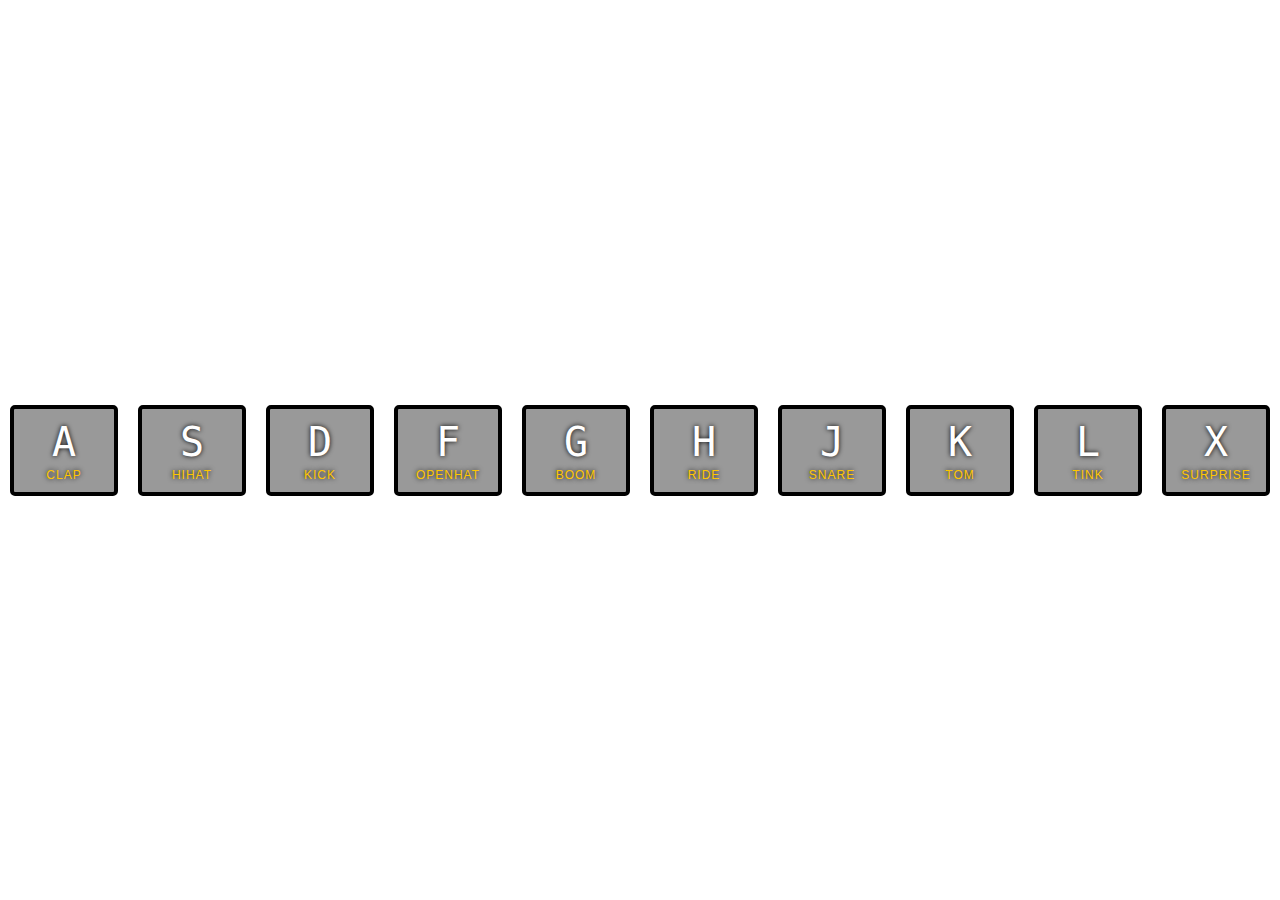
<file: 01 - JavaScript Drum Kit/index.html>
<!DOCTYPE html>
<html lang="en">
<head>
  <meta charset="UTF-8">
  <title>JS Drum Kit</title>
  <link rel="stylesheet" href="style.css">
</head>
<body>


  <div class="keys">
    <div data-key="65" class="key">
      <kbd>A</kbd>
      <span class="sound">clap</span>
    </div>
    <div data-key="83" class="key">
      <kbd>S</kbd>
      <span class="sound">hihat</span>
    </div>
    <div data-key="68" class="key">
      <kbd>D</kbd>
      <span class="sound">kick</span>
    </div>
    <div data-key="70" class="key">
      <kbd>F</kbd>
      <span class="sound">openhat</span>
    </div>
    <div data-key="71" class="key">
      <kbd>G</kbd>
      <span class="sound">boom</span>
    </div>
    <div data-key="72" class="key">
      <kbd>H</kbd>
      <span class="sound">ride</span>
    </div>
    <div data-key="74" class="key">
      <kbd>J</kbd>
      <span class="sound">snare</span>
    </div>
    <div data-key="75" class="key">
      <kbd>K</kbd>
      <span class="sound">tom</span>
    </div>
    <div data-key="76" class="key">
      <kbd>L</kbd>
      <span class="sound">tink</span>
    </div>
    <div data-key="88" class="key">
      <kbd>X</kbd>
      <span class="sound">surprise</span>
    </div>
  </div>
  <audio data-key="88" src="sounds/elias.wav"></audio>
  <audio data-key="65" src="sounds/clap.wav"></audio>
  <audio data-key="83" src="sounds/hihat.wav"></audio>
  <audio data-key="68" src="sounds/kick.wav"></audio>
  <audio data-key="70" src="sounds/openhat.wav"></audio>
  <audio data-key="71" src="sounds/boom.wav"></audio>
  <audio data-key="72" src="sounds/ride.wav"></audio>
  <audio data-key="74" src="sounds/snare.wav"></audio>
  <audio data-key="75" src="sounds/tom.wav"></audio>
  <audio data-key="76" src="sounds/tink.wav"></audio>
  

<script>
  function playSound(e){
    const audio = document.querySelector(`audio[data-key="${e.keyCode}"]`)
    const key = document.querySelector(`.key[data-key="${e.keyCode}"]`)
    if(!audio) reutrn; //stop the function from running all together
    audio.currentTime = 0;
    audio.play();
    console.log(key);
    key.classList.add('playing');
  }

  function removeTransition(e){
    if(e.propertyName !== 'transform') return ; //skip it if it's not a transform
    
    this.classList.remove('playing');
  }

  const keys = document.querySelectorAll('.key');
  keys.forEach(key => key.addEventListener('transitionend', removeTransition))
  window.addEventListener('keydown', playSound);

</script>


</body>
</html>
</file>
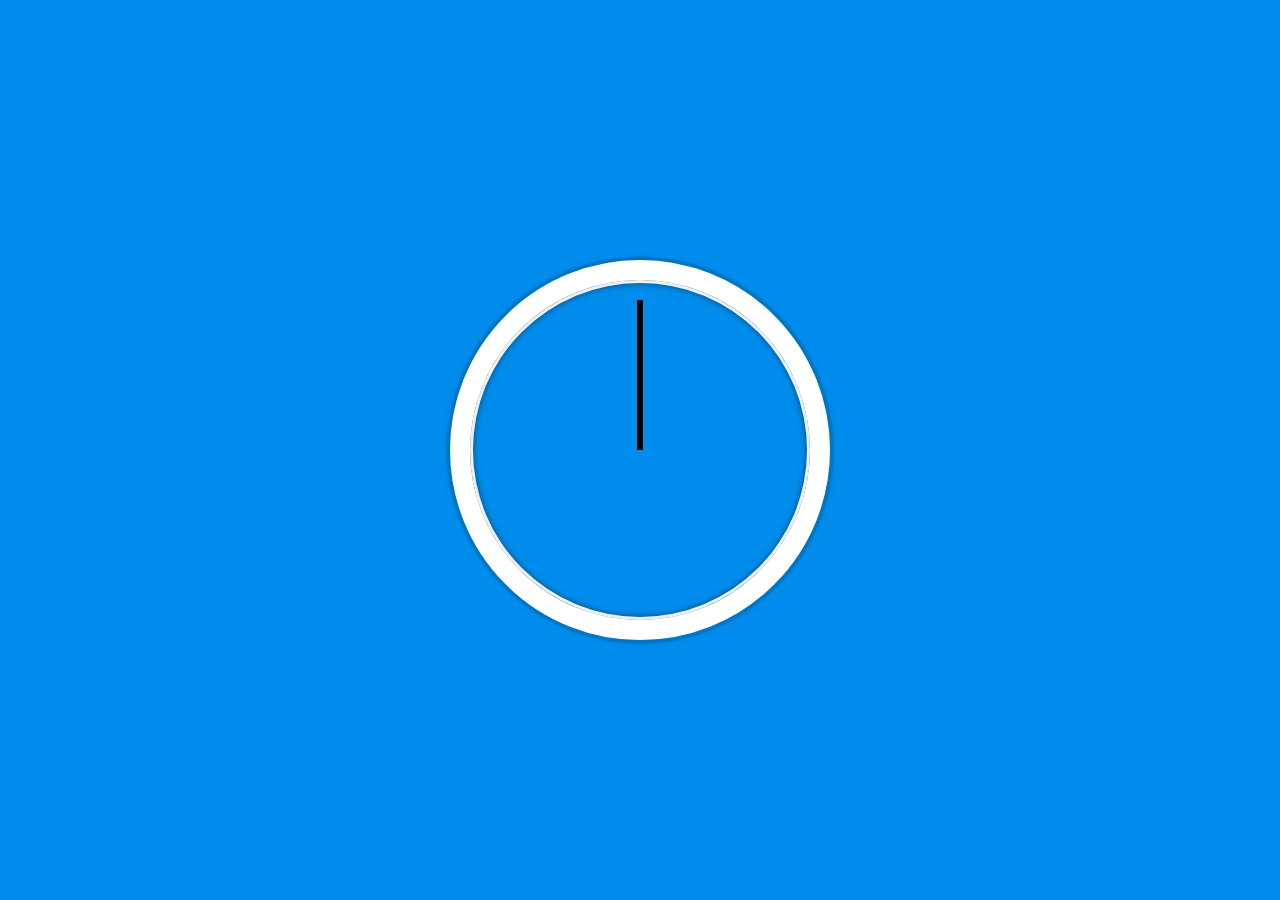
<file: 02 - JS and CSS Clock/index-START.html>
<!DOCTYPE html>
<html lang="en">
<head>
  <meta charset="UTF-8">
  <title>JS + CSS Clock</title>
</head>
<body>


    <div class="clock">
      <div class="clock-face">
        <div class="hand hour-hand"></div>
        <div class="hand min-hand"></div>
        <div class="hand second-hand"></div>
      </div>
    </div>


  <style>
    html {
      background: #018DED url(https://i.picsum.photos/id/1025/4951/3301.jpg?hmac=_aGh5AtoOChip_iaMo8ZvvytfEojcgqbCH7dzaz-H8Y);
      background-size: cover;
      font-family: 'helvetica neue';
      text-align: center;
      font-size: 10px;
    }

    body {
      margin: 0;
      font-size: 2rem;
      display: flex;
      flex: 1;
      min-height: 100vh;
      align-items: center;
    }

    .clock {
      width: 30rem;
      height: 30rem;
      border: 20px solid white;
      border-radius: 50%;
      margin: 50px auto;
      position: relative;
      padding: 2rem;
      box-shadow:
        0 0 0 4px rgba(0,0,0,0.1),
        inset 0 0 0 3px #EFEFEF,
        inset 0 0 10px black,
        0 0 10px rgba(0,0,0,0.2);
    }

    .clock-face {
      position: relative;
      width: 100%;
      height: 100%;
      transform: translateY(-3px); /* account for the height of the clock hands */
    }

    .hand {
      width: 50%;
      height: 6px;
      background: black;
      position: absolute;
      top: 50%;
      transform-origin: 100%;
      transform: rotate(90deg);
      transition: all 0.05s;
      transition-timing-function: cubic-bezier(0, 2.74, 0, 0.54);
    }

  </style>

  <script>
    const minHand = document.querySelector('.min-hand');
    const secondHand = document.querySelector('.second-hand');
    const hourHand = document.querySelector('.hour-hand');
    function setDate(){
      const now = new Date();

      //seconds
      const seconds = now.getSeconds();
      const secondsDegrees = ((seconds / 60) * 360) + 90;
      
      secondHand.style.transform = `rotate(${secondsDegrees}deg)`;
      if(secondsDegrees === 444){
        secondHand.style.transition = 'none'
      }

      //minutes
      const minutes = now.getMinutes();
      const minutesDegrees = ((minutes / 60) * 360) + 90;
      
      minHand.style.transform = `rotate(${minutesDegrees}deg)`;

      //hours
      const hours = now.getHours();
      const hoursDegrees = ((hours / 60) * 360) + 90;
      hourHand.style.transform = `rotate(${hoursDegrees}deg)`


    }
    setInterval(setDate, 1000);
  </script>
</body>
</html>
</file>
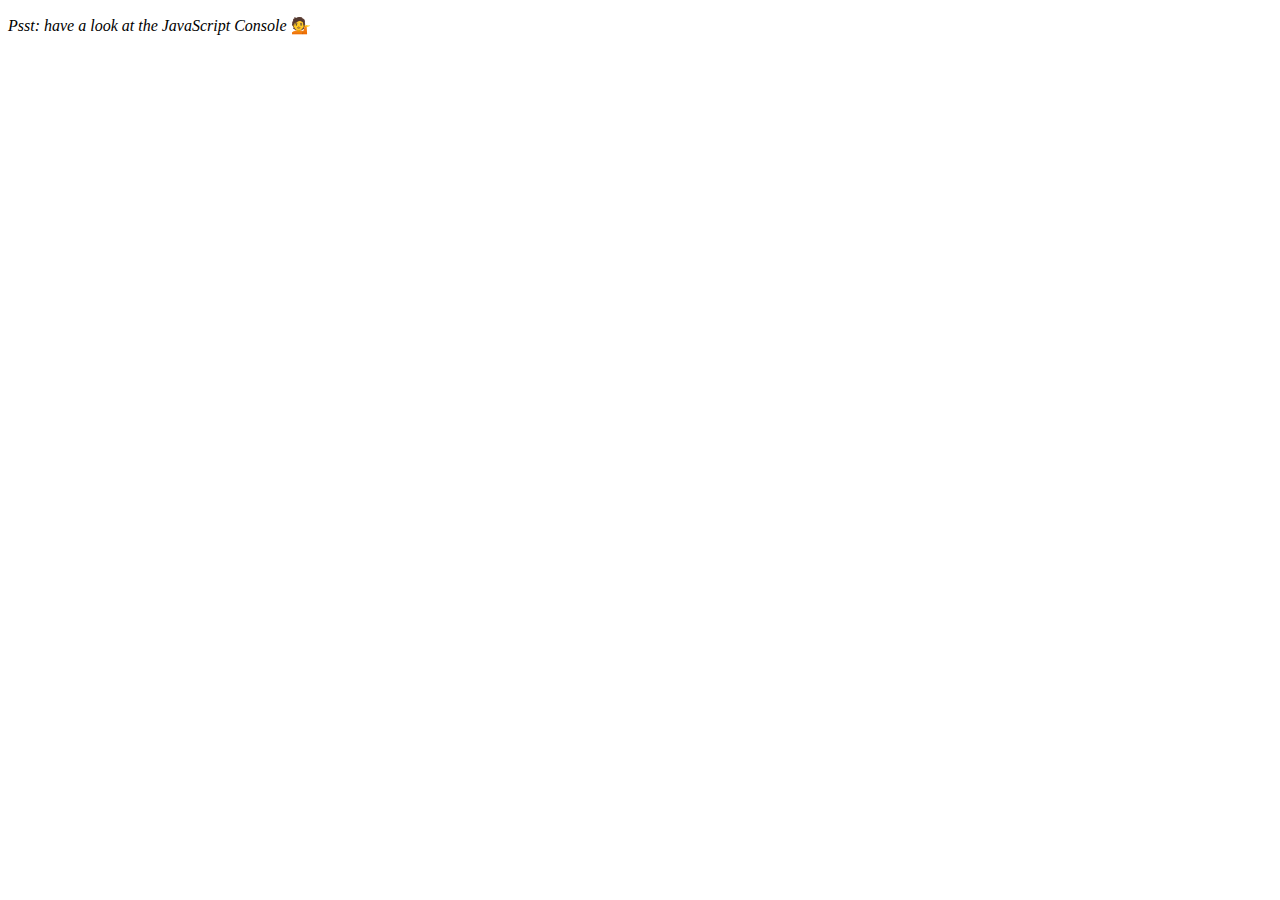
<file: 04 - Array Cardio Day 1/index-START.html>
<!DOCTYPE html>
<html lang="en">
<head>
  <meta charset="UTF-8">
  <title>Array Cardio 💪</title>
</head>
<body>
  <p><em>Psst: have a look at the JavaScript Console</em> 💁</p>
  <script>
    // Get your shorts on - this is an array workout!
    // ## Array Cardio Day 1

    // Some data we can work with

    const inventors = [
      { first: 'Albert', last: 'Einstein', year: 1879, passed: 1955 },
      { first: 'Isaac', last: 'Newton', year: 1643, passed: 1727 },
      { first: 'Galileo', last: 'Galilei', year: 1564, passed: 1642 },
      { first: 'Marie', last: 'Curie', year: 1867, passed: 1934 },
      { first: 'Johannes', last: 'Kepler', year: 1571, passed: 1630 },
      { first: 'Nicolaus', last: 'Copernicus', year: 1473, passed: 1543 },
      { first: 'Max', last: 'Planck', year: 1858, passed: 1947 },
      { first: 'Katherine', last: 'Blodgett', year: 1898, passed: 1979 },
      { first: 'Ada', last: 'Lovelace', year: 1815, passed: 1852 },
      { first: 'Sarah E.', last: 'Goode', year: 1855, passed: 1905 },
      { first: 'Lise', last: 'Meitner', year: 1878, passed: 1968 },
      { first: 'Hanna', last: 'Hammarström', year: 1829, passed: 1909 }
    ];

    const people = ['Beck, Glenn', 'Becker, Carl', 'Beckett, Samuel', 'Beddoes, Mick', 'Beecher, Henry', 'Beethoven, Ludwig', 'Begin, Menachem', 'Belloc, Hilaire', 'Bellow, Saul', 'Benchley, Robert', 'Benenson, Peter', 'Ben-Gurion, David', 'Benjamin, Walter', 'Benn, Tony', 'Bennington, Chester', 'Benson, Leana', 'Bent, Silas', 'Bentsen, Lloyd', 'Berger, Ric', 'Bergman, Ingmar', 'Berio, Luciano', 'Berle, Milton', 'Berlin, Irving', 'Berne, Eric', 'Bernhard, Sandra', 'Berra, Yogi', 'Berry, Halle', 'Berry, Wendell', 'Bethea, Erin', 'Bevan, Aneurin', 'Bevel, Ken', 'Biden, Joseph', 'Bierce, Ambrose', 'Biko, Steve', 'Billings, Josh', 'Biondo, Frank', 'Birrell, Augustine', 'Black, Elk', 'Blair, Robert', 'Blair, Tony', 'Blake, William'];

    // Array.prototype.filter()
    // 1. Filter the list of inventors for those who were born in the 1500's
    const fifteen = inventors.filter(inventor => inventor.year >= 1500 && inventor.year < 1600);
    console.table(fifteen);

    // Array.prototype.map()
    // 2. Give us an array of the inventors first and last names
    const fullnames = inventors.map(inventor => `${inventor.first} ${inventor.last}`);
    console.log(fullnames);

    // Array.prototype.sort()
    // 3. Sort the inventors by birthdate, oldest to youngest
    const ordered = inventors.sort((a,b) => a.year > b.year ? 1 : -1);
    console.table(ordered);

    // Array.prototype.reduce()
    // 4. How many years did all the inventors live all together?
    const totalYears =  inventors.reduce((total, inventor) => {
      return total + (inventor.passed - inventor.year);
    }, 0);
    console.log(totalYears);

    // 5. Sort the inventors by years lived
    const oldest = inventors.sort(function(a,b){
      const lastGuy = a.passed - a.year;
      const nextGuy = b.passed - b.year;
      return lastGuy > nextGuy ? -1 : 1;
    });
    console.table(oldest);

    // 6. create a list of Boulevards in Paris that contain 'de' anywhere in the name
    // https://en.wikipedia.org/wiki/Category:Boulevards_in_Paris
/*     const category = document.querySelector('.mw-category');
    const links = Array.from(category.querySelectorAll('a'));
    const de = links
                    .map(link => link.textContent)
                    .filter(streetName => streetName.includes());
 */    

    // 7. sort Exercise
    // Sort the people alphabetically by last name
    const alpha = people.sort((lastOne, nextOne) =>{
      const [aLast,aFirst] = lastOne.split(', ');
      const [bLast, bFirst] = nextOne.split(', ');
      return aLast > bLast ? 1 : -1;
    })
    console.log(alpha);

    // 8. Reduce Exercise
    // Sum up the instances of each of these
    const data = ['car', 'car', 'truck', 'truck', 'bike', 'walk', 'car', 'van', 'bike', 'walk', 'car', 'van', 'car', 'truck' ];
    const transportation = data.reduce(function(obj, item){

      if(!obj[item]){
        obj[item] = 0;
      }
      obj[item]++;
      return obj;
    }, {})
    console.log(transportation);
  </script>
</body>
</html>
</file>
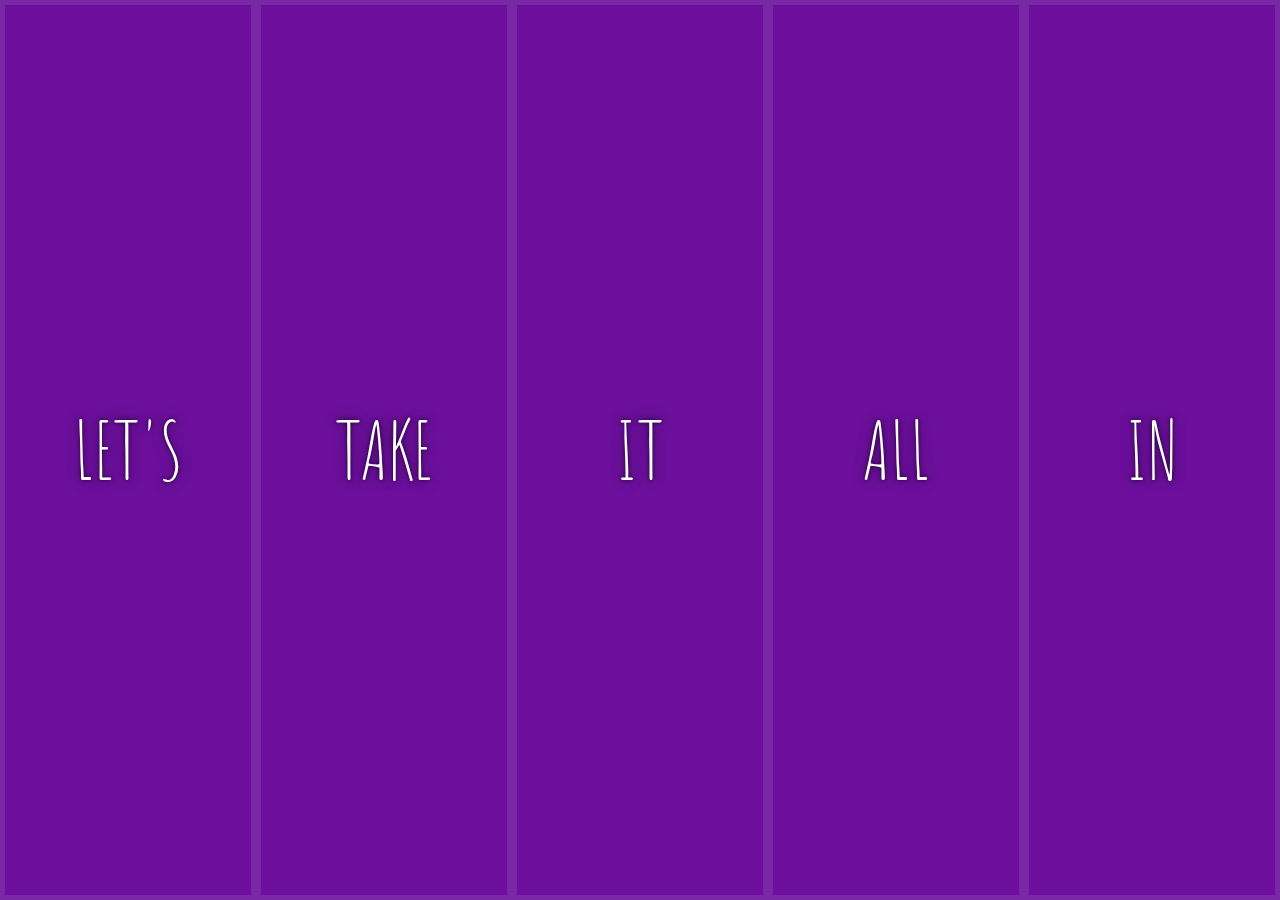
<file: 05 - Flex Panel Gallery/index-START.html>
<!DOCTYPE html>
<html lang="en">
<head>
  <meta charset="UTF-8">
  <title>Flex Panels 💪</title>
  <link href='https://fonts.googleapis.com/css?family=Amatic+SC' rel='stylesheet' type='text/css'>
</head>
<body>
  <style>
    html {
      box-sizing: border-box;
      background: #ffc600;
      font-family: 'helvetica neue';
      font-size: 20px;
      font-weight: 200;
    }
    
    body {
      margin: 0;
    }
    
    *, *:before, *:after {
      box-sizing: inherit;
    }

    .panels {
      min-height: 100vh;
      overflow: hidden;
      display: flex;
    }

    .panel {
      background: #6B0F9C;
      box-shadow: inset 0 0 0 5px rgba(255,255,255,0.1);
      color: white;
      text-align: center;
      align-items: center;
      /* Safari transitionend event.propertyName === flex */
      /* Chrome + FF transitionend event.propertyName === flex-grow */
      transition:
        font-size 0.7s cubic-bezier(0.61,-0.19, 0.7,-0.11),
        flex 0.7s cubic-bezier(0.61,-0.19, 0.7,-0.11),
        background 0.2s;
      font-size: 20px;
      background-size: cover;
      background-position: center;
      flex: 1;
      justify-content: center;
      align-items: center;
      display: flex;
      flex-direction: column;
    }

    .panel1 { background-image:url(https://source.unsplash.com/gYl-UtwNg_I/1500x1500); }
    .panel2 { background-image:url(https://source.unsplash.com/rFKUFzjPYiQ/1500x1500); }
    .panel3 { background-image:url(https://images.unsplash.com/photo-1465188162913-8fb5709d6d57?ixlib=rb-0.3.5&q=80&fm=jpg&crop=faces&cs=tinysrgb&w=1500&h=1500&fit=crop&s=967e8a713a4e395260793fc8c802901d); }
    .panel4 { background-image:url(https://source.unsplash.com/ITjiVXcwVng/1500x1500); }
    .panel5 { background-image:url(https://source.unsplash.com/3MNzGlQM7qs/1500x1500); }

    /* Flex Children */
    .panel > * {
      margin: 0;
      width: 100%;
      transition: transform 0.5s;
      flex: 1 0 auto;
      display: flex;
      justify-content: center;
      align-items: center;

    }

    .panel > *:first-child{transform: translateY(-100%); }
    .panel.open-active > *:first-child {transform: translateY(0); }
    .panel > *:last-child{transform: translateY(100%); }
    .panel.panel.open-active > *:last-child {transform: translateY(0);}

    .panel p {
      text-transform: uppercase;
      font-family: 'Amatic SC', cursive;
      text-shadow: 0 0 4px rgba(0, 0, 0, 0.72), 0 0 14px rgba(0, 0, 0, 0.45);
      font-size: 2em;
    }
    
    .panel p:nth-child(2) {
      font-size: 4em;
    }

    .panel.open {
      font-size: 40px;
      flex: 5;
    }

  </style>


  <div class="panels">
    <div class="panel panel1">
      <p>Hey</p>
      <p>Let's</p>
      <p>Dance</p>
    </div>
    <div class="panel panel2">
      <p>Give</p>
      <p>Take</p>
      <p>Receive</p>
    </div>
    <div class="panel panel3">
      <p>Experience</p>
      <p>It</p>
      <p>Today</p>
    </div>
    <div class="panel panel4">
      <p>Give</p>
      <p>All</p>
      <p>You can</p>
    </div>
    <div class="panel panel5">
      <p>Life</p>
      <p>In</p>
      <p>Motion</p>
    </div>
  </div>

  <script>
    const panels = document.querySelectorAll('.panel');
    function toggleOpen(){
      this.classList.toggle('open');
    }

    function toggleOpen(){
      this.classList.toggle('open');
    }

    function toggleActive(e){
      if(e.propertyName.includes('flex')){
        this.classList.toggle('open-active');
      }

    }

    panels.forEach(panel => panel.addEventListener('click', toggleOpen));
    panels.forEach(panel => panel.addEventListener('transitionend', toggleActive));

  </script>



</body>
</html>
</file>
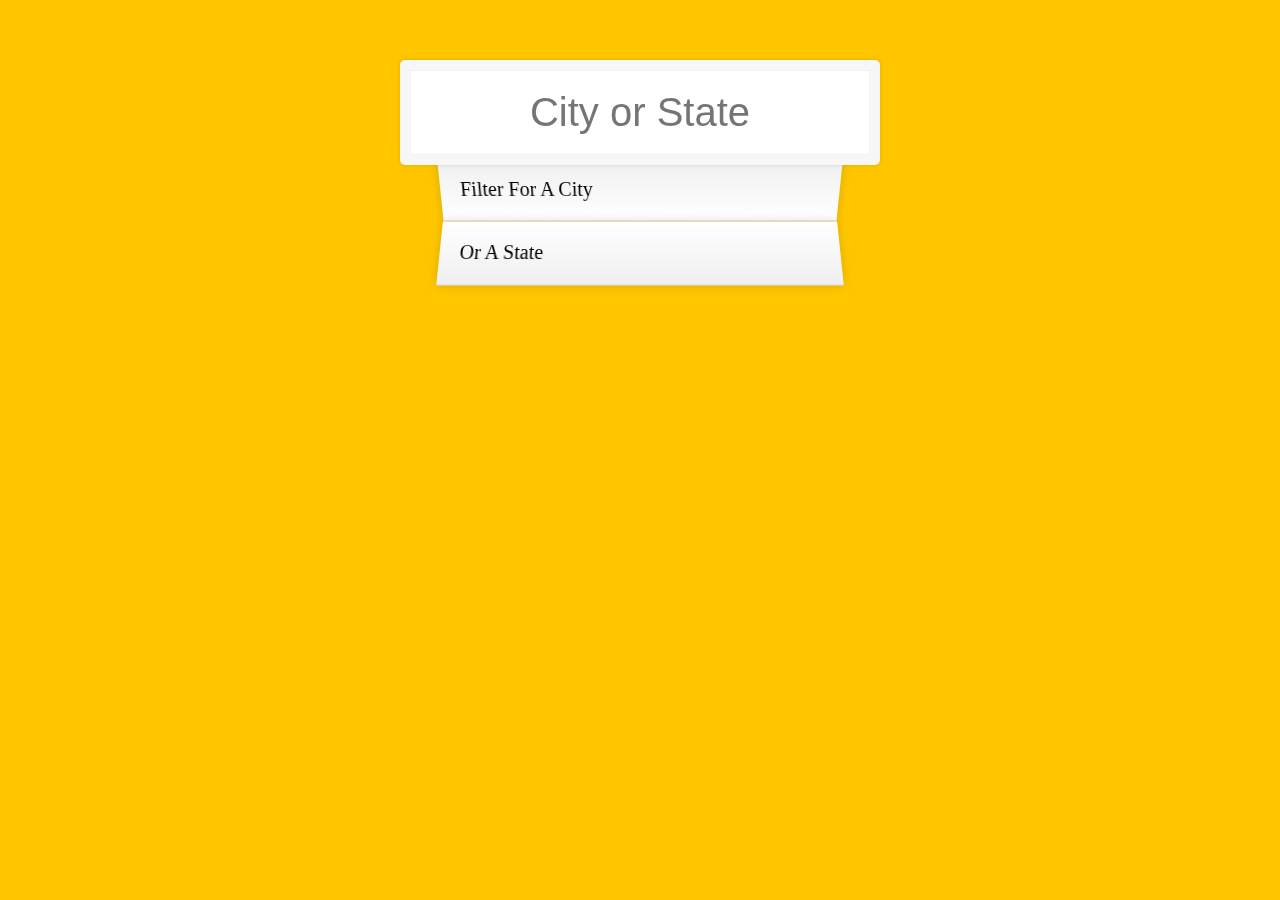
<file: 06 - Type Ahead/index-START.html>
<!DOCTYPE html>
<html lang="en">
<head>
  <meta charset="UTF-8">
  <title>Type Ahead 👀</title>
  <link rel="stylesheet" href="style.css">
</head>
<body>

  <form class="search-form">
    <input type="text" class="search" placeholder="City or State">
    <ul class="suggestions">
      <li>Filter for a city</li>
      <li>or a state</li>
    </ul>
  </form>
<script>
  function getLocation() {
  if (navigator.geolocation) {
    navigator.geolocation.getCurrentPosition(showPosition);
  }
}

var myPos;
function showPosition(position) {
  myPos = position.coords;
}
getLocation();
 
const endpoint = 'https://gist.githubusercontent.com/Miserlou/c5cd8364bf9b2420bb29/raw/2bf258763cdddd704f8ffd3ea9a3e81d25e2c6f6/cities.json';

const cities = [];

function distance(lat1, lon1, lat2, lon2, unit) {
	if ((lat1 == lat2) && (lon1 == lon2)) {
		return 0;
	}
	else {
		var radlat1 = Math.PI * lat1/180;
		var radlat2 = Math.PI * lat2/180;
		var theta = lon1-lon2;
		var radtheta = Math.PI * theta/180;
		var dist = Math.sin(radlat1) * Math.sin(radlat2) + Math.cos(radlat1) * Math.cos(radlat2) * Math.cos(radtheta);
		if (dist > 1) {
			dist = 1;
		}
		dist = Math.acos(dist);
		dist = dist * 180/Math.PI;
		dist = dist * 60 * 1.1515;
		if (unit=="K") { dist = dist * 1.609344 }
		if (unit=="N") { dist = dist * 0.8684 }
		return dist;
	}
}

fetch(endpoint)
  .then(blob => blob.json())
  .then(data => cities.push(...data))

function findMatches(wordToMatch, cities){
  return cities.filter(place => {
    //here we need to figure out if the city or state matches what was searched
    const regex = new RegExp(wordToMatch, 'gi');
  
    return place.city.match(regex) || place.state.match(regex);
  });
}

function numberWithCommas(x) {
  return x.toString().replace(/\B(?=(\d{3})+(?!\d))/g, ',');
}

  function displayMatches(){
    const matchArray = findMatches(this.value, cities);
    const sortedMatchArray = matchArray.sort(function(a,b){
      console.log(distance(myPos.latitude, myPos.longitude, a.latitude, a.longitude ,'K'));
      const lastLocation = distance(myPos.latitude, myPos.longitude, a.latitude, a.longitude, 'K');
      const nextLocation = distance(myPos.latitude, myPos.longitude, b.latitude, b.longitude, 'K');;
      return lastLocation > nextLocation ? -1 : 1;
    });
    const html = sortedMatchArray.map(place => {
      const regex = new RegExp(this.value, 'gi');
      const cityName = place.city.replace(regex, `<span class="hl">${this.value}</span>`);
      const stateName = place.state.replace(regex, `<span class="hl">${this.value}</span>`);
      return `
      <li>
        <span class="name">${cityName}, ${stateName}</span>
        <span class="population">${numberWithCommas(place.population)}</span>
      </li>
      `;
    }).join('');
    suggestions.innerHTML = html;
  }

  const searchInput = document.querySelector('.search');
  const suggestions =  document.querySelector('.suggestions');

  searchInput.addEventListener('change', displayMatches);
  searchInput.addEventListener('keyup', displayMatches);


</script>
</body>
</html>
</file>
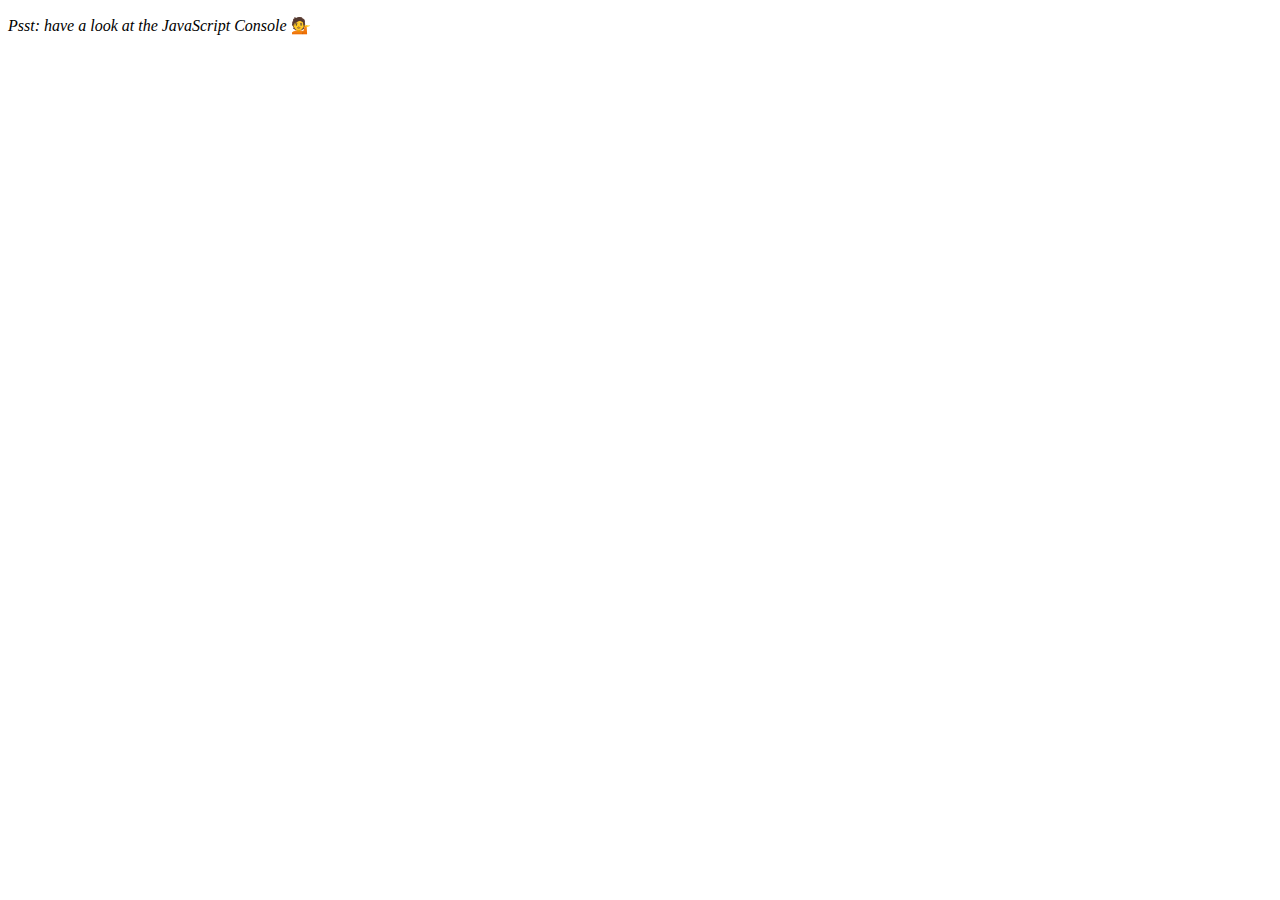
<file: 07 - Array Cardio Day 2/index-START.html>
<!DOCTYPE html>
<html lang="en">
<head>
  <meta charset="UTF-8">
  <title>Array Cardio 💪💪</title>
</head>
<body>
  <p><em>Psst: have a look at the JavaScript Console</em> 💁</p>
  <script>
    // ## Array Cardio Day 2

    const people = [
      { name: 'Wes', year: 1988 },
      { name: 'Kait', year: 1986 },
      { name: 'Irv', year: 1970 },
      { name: 'Lux', year: 2015 }
    ];

    const comments = [
      { text: 'Love this!', id: 523423 },
      { text: 'Super good', id: 823423 },
      { text: 'You are the best', id: 2039842 },
      { text: 'Ramen is my fav food ever', id: 123523 },
      { text: 'Nice Nice Nice!', id: 542328 }
    ];

    // Some and Every Checks
    // Array.prototype.some() // is at least one person 19 or older?
    const isAdult = people.some(person => ((new Date()).getFullYear()) - person.year >= 19);
    // Array.prototype.every() // is everyone 19 or older?
    const allAdults = people.every(person => ((new Date()).getFullYear()) - person.year >= 19);

    // Array.prototype.find()
    // Find is like filter, but instead returns just the one you are looking for
    // find the comment with the ID of 823423
    const comment = comments.find(comment => comment.id === 823423);
    console.log(comment);

    // Array.prototype.findIndex()
    // Find the comment with this ID
    // delete the comment with the ID of 823423
    const commentIndex = comments.findIndex(comment => comment.id === 823423);
    console.log(commentIndex);
    comments.splice(commentIndex, 1);

  </script>
</body>
</html>
</file>
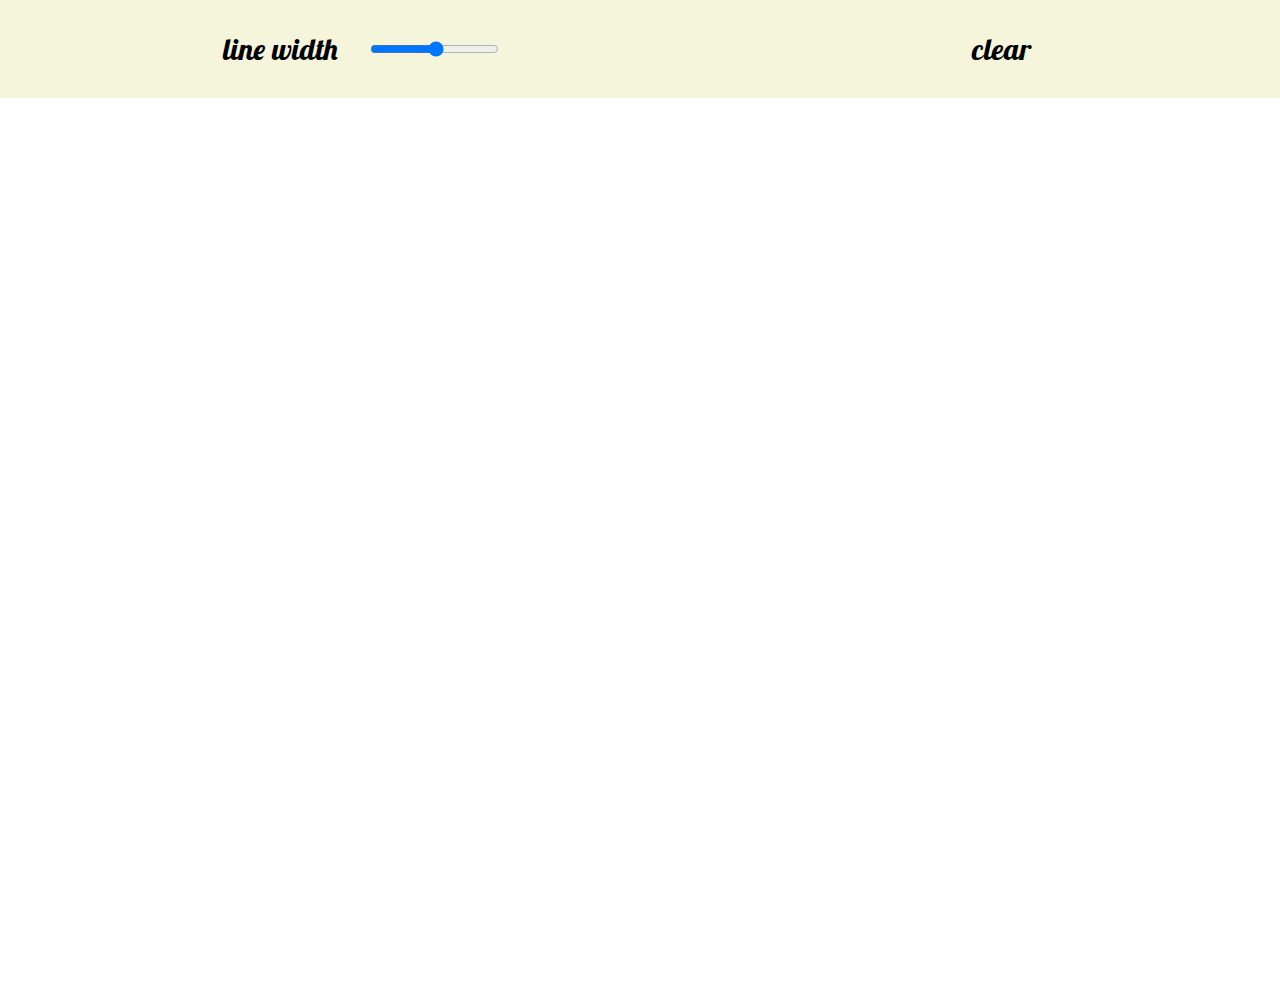
<file: 08 - Fun with HTML5 Canvas/index-START.html>
<!DOCTYPE html>
<html lang="en">
<head>
  <meta charset="UTF-8">
  <title>HTML5 Canvas</title>
  <link rel="stylesheet" href="style.css">
  <link href='https://fonts.googleapis.com/css?family=Lobster' rel='stylesheet'>
</head>
<body>
  <div id="menu">
    <div id="bar-menu">
    <p>line width</p>
    <input type="range" id="vol" name="vol" min="1" max="50">
  </div>
    
  
    <button id="clear-button" href="#">clear</button>
  </div>

<canvas id="draw" width="800" height="800"></canvas>





<script>
  const canvas = document.querySelector('#draw');

  let slider = document.getElementById('vol');
  let clearButton =  document.getElementById('clear-button');
  clearButton.addEventListener('click', () => ctx.clearRect(0, 0, canvas.width, canvas.height));
  const ctx = canvas.getContext('2d');
  canvas.width = window.innerWidth;
  canvas.height = window.innerHeight;
  ctx.strokeStyle = '#BADA55';
  ctx.lineJoin = 'round';
  ctx.lineCap = 'round';
  

  let isDrawing = false;
  let lastX = 0;
  let lastY = 0;
  let hue = 0;
  let direction = true;

  function draw(e){
    ctx.lineWidth = slider.value;
    if(!isDrawing) return; //stop the function from running when they are not moused down
    //console.log(e);
    ctx.strokeStyle = `hsl(${hue}, 100%, 50%)`;
    ctx.beginPath();
    //start from
    ctx.moveTo(lastX, lastY);
    //go to
    ctx.lineTo(e.offsetX, e.offsetY);
    ctx.stroke();
    [lastX, lastY] = [e.offsetX, e.offsetY];
    hue++;

    if(hue >= 360){
      hue = 0;
    }
}
  canvas.addEventListener('mousemove', draw);
  canvas.addEventListener('mousedown', (e) => {
    isDrawing = true;
    [lastX, lastY] = [e.offsetX, e.offsetY];

  });

  canvas.addEventListener('mouseup', () => isDrawing = false);
  canvas.addEventListener('mouseout', () => isDrawing = false);

</script>

<style>
  html, body {
    margin: 0;
  }
</style>

</body>
</html>
</file>
<file: 01 - JavaScript Drum Kit/style.css>
html {
  font-size: 10px;
  background: url(https://i.imgur.com/b9r5sEL.jpg) bottom center;
  background-size: cover;
}

body,html {
  margin: 0;
  padding: 0;
  font-family: sans-serif;
}

.keys {
  display: flex;
  flex: 1;
  min-height: 100vh;
  align-items: center;
  justify-content: center;
}

.key {
  border: .4rem solid black;
  border-radius: .5rem;
  margin: 1rem;
  font-size: 1.5rem;
  padding: 1rem .5rem;
  transition: all .07s ease;
  width: 10rem;
  text-align: center;
  color: white;
  background: rgba(0,0,0,0.4);
  text-shadow: 0 0 .5rem black;
}

.playing {
  transform: scale(1.1);
  border-color: #ffc600;
  box-shadow: 0 0 1rem #ffc600;
}

kbd {
  display: block;
  font-size: 4rem;
}

.sound {
  font-size: 1.2rem;
  text-transform: uppercase;
  letter-spacing: .1rem;
  color: #ffc600;
}
</file>
<file: 06 - Type Ahead/style.css>
html {
  box-sizing: border-box;
  background: #ffc600;
  font-family: 'helvetica neue';
  font-size: 20px;
  font-weight: 200;
}

*, *:before, *:after {
  box-sizing: inherit;
}

input {
  width: 100%;
  padding: 20px;
}

.search-form {
  max-width: 400px;
  margin: 50px auto;
}

input.search {
  margin: 0;
  text-align: center;
  outline: 0;
  border: 10px solid #F7F7F7;
  width: 120%;
  left: -10%;
  position: relative;
  top: 10px;
  z-index: 2;
  border-radius: 5px;
  font-size: 40px;
  box-shadow: 0 0 5px rgba(0, 0, 0, 0.12), inset 0 0 2px rgba(0, 0, 0, 0.19);
}

.suggestions {
  margin: 0;
  padding: 0;
  position: relative;
  /*perspective: 20px;*/
}

.suggestions li {
  background: white;
  list-style: none;
  border-bottom: 1px solid #D8D8D8;
  box-shadow: 0 0 10px rgba(0, 0, 0, 0.14);
  margin: 0;
  padding: 20px;
  transition: background 0.2s;
  display: flex;
  justify-content: space-between;
  text-transform: capitalize;
}

.suggestions li:nth-child(even) {
  transform: perspective(100px) rotateX(3deg) translateY(2px) scale(1.001);
  background: linear-gradient(to bottom,  #ffffff 0%,#EFEFEF 100%);
}

.suggestions li:nth-child(odd) {
  transform: perspective(100px) rotateX(-3deg) translateY(3px);
  background: linear-gradient(to top,  #ffffff 0%,#EFEFEF 100%);
}

span.population {
  font-size: 15px;
}

.hl {
  background: #ffc600;
}
</file>
<file: 08 - Fun with HTML5 Canvas/style.css>
html{
    font-family: 'Lobster';
    font-size: 30px;
}

button, input[type="submit"], input[type="reset"] {
	background: none;
	color: inherit;
	border: none;
	padding: 0;
	font: inherit;
	cursor: pointer;
	outline: inherit;
}
#menu{
    display: flex;
    justify-content: space-around;
    background-color: beige;
    align-content: center;
}

#bar-menu{
    display: flex;
    justify-content: space-between;
    
}

#menu button {
    text-decoration:none;
    color: black;
    font-size: 1em;
    display: flex;
    align-self: center;
    padding: 1% 2% 1% 2%;
    
}

#menu button:hover{
    background-color: white;
    color: black;
    
}
p{
    display: flex;
    justify-content: center;
    padding-right: 1em;
    align-self: center;
}
</file>
